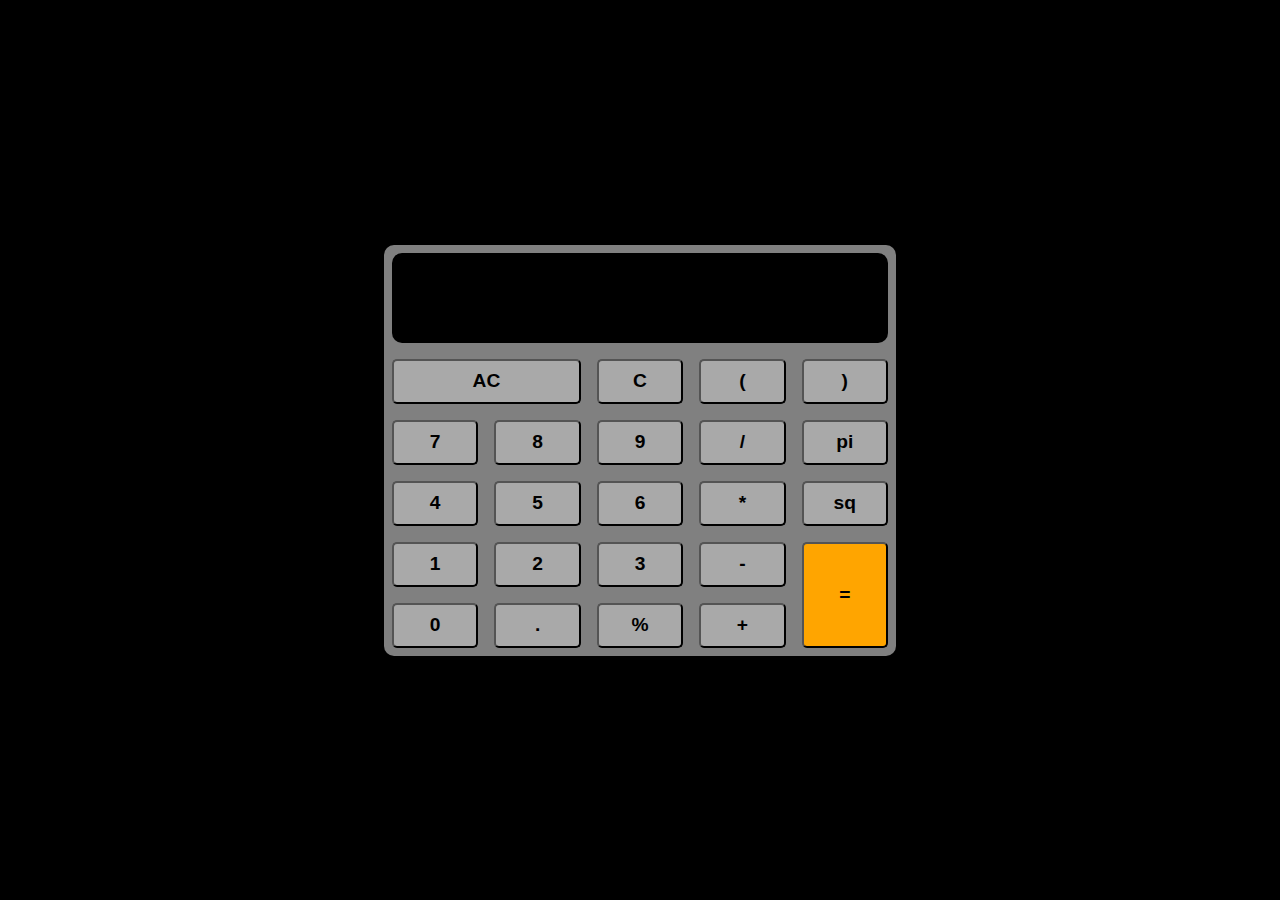
<file: Calculator/index.html>
<!DOCTYPE html>
<html lang="en">
    <head>
        <meta charset="UTF-8">
        <meta name="viewport" content="width=device-width,initial-scale=1.0">
        <title>Calculator</title>
        <link rel="stylesheet" href="style.css">
        <script src="script.js" defer></script>
    </head>
    <body>
        <main>
            <input class="display"/>
            <div class="buttons">
                <button class="button" id="AC">AC</button>
                <button class="button" id="C">C</button>
                <button class="button" id="(">(</button>
                <button class="button" id=")">)</button>
                <!-- <button class="button" id="">mod</button> -->
                
                <button class="button" id="7">7</button>
                <button class="button" id="8">8</button>
                <button class="button" id="9">9</button>
                <button class="button" id="/">/</button>
                <button class="button" id="3.1415926535897">pi</button>

                <button class="button" id="4">4</button>
                <button class="button" id="5">5</button>
                <button class="button" id="6">6</button>
                <button class="button" id="*">*</button>
                <button class="button" id="sq">sq</button>

                <button class="button" id="1">1</button>
                <button class="button" id="2">2</button>
                <button class="button" id="3">3</button>
                <button class="button" id="-">-</button>
                <button class="button" id="equal">=</button>

                <button class="button" id="0">0</button>
                <button class="button" id=".">.</button>
                <button class="button" id="%">%</button>
                <button class="button" id="+">+</button>
            </div>
        </main>
    </body>
</html>
</file>
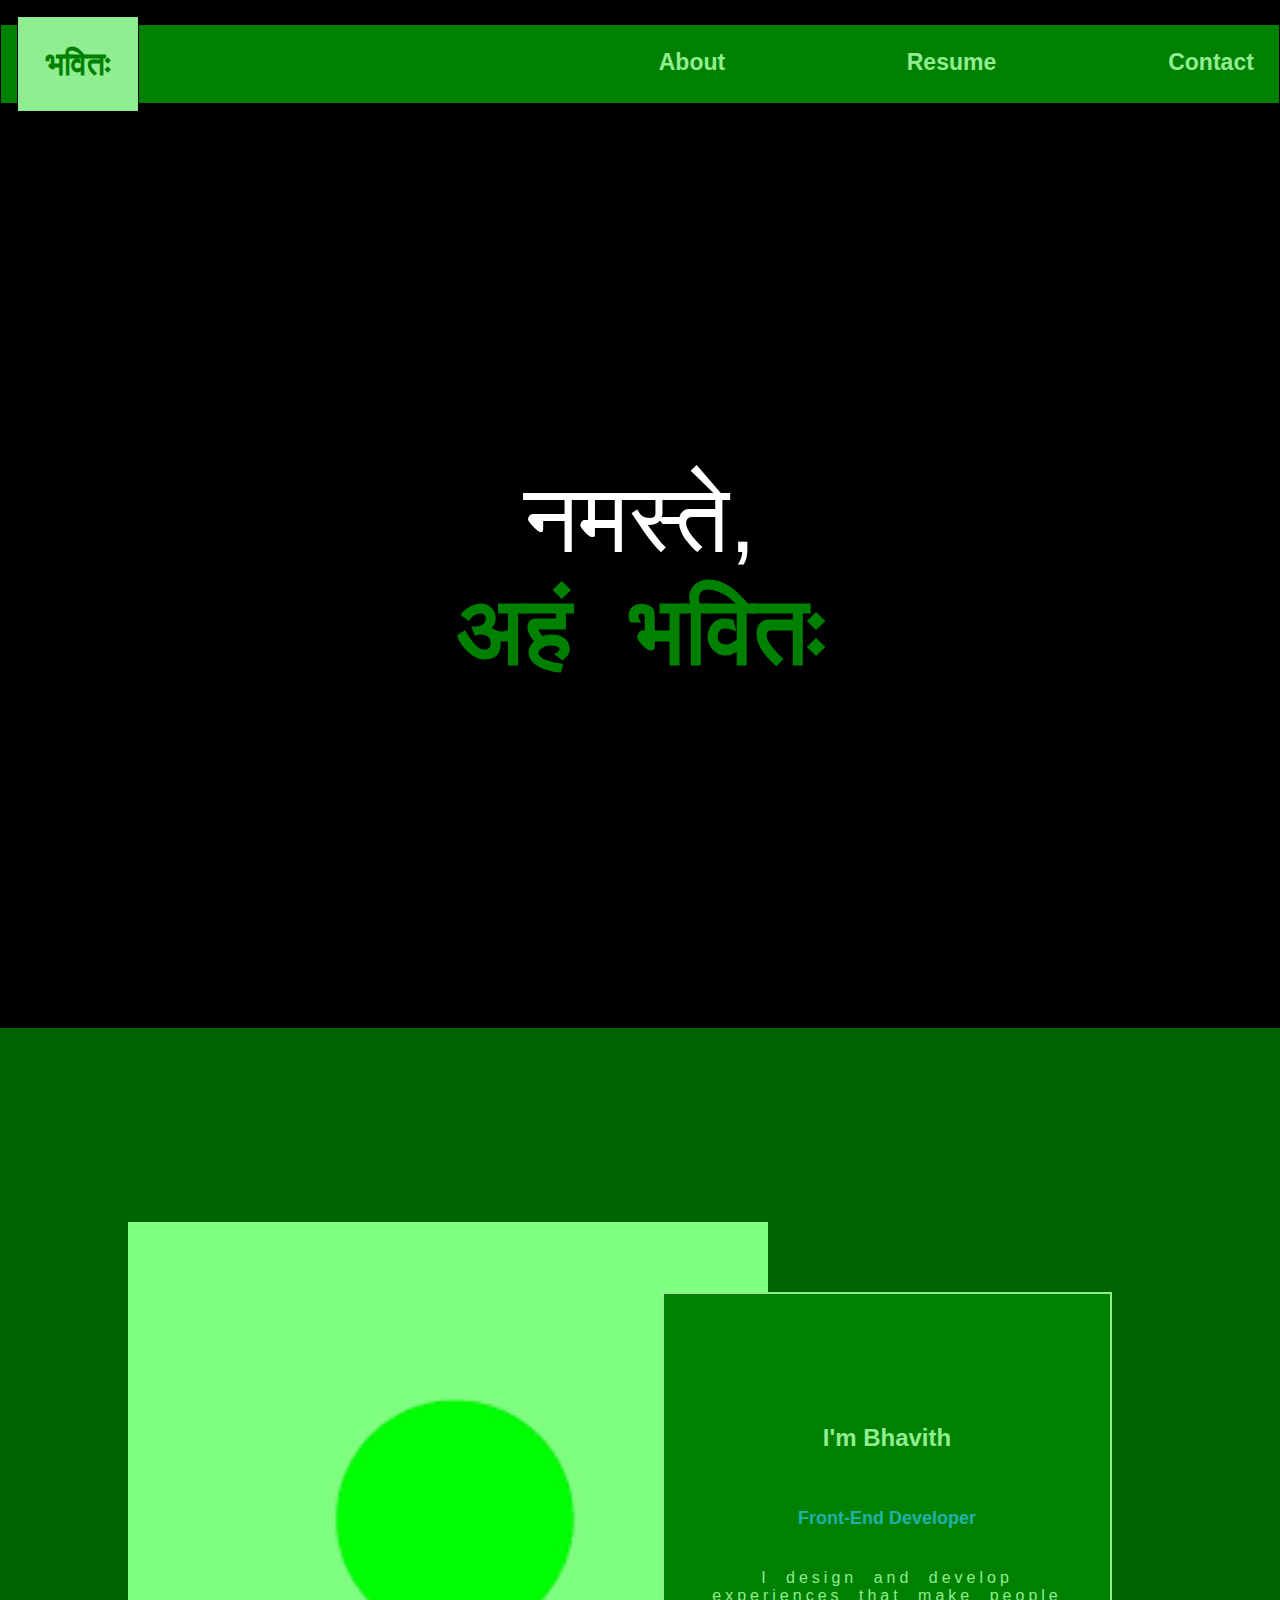
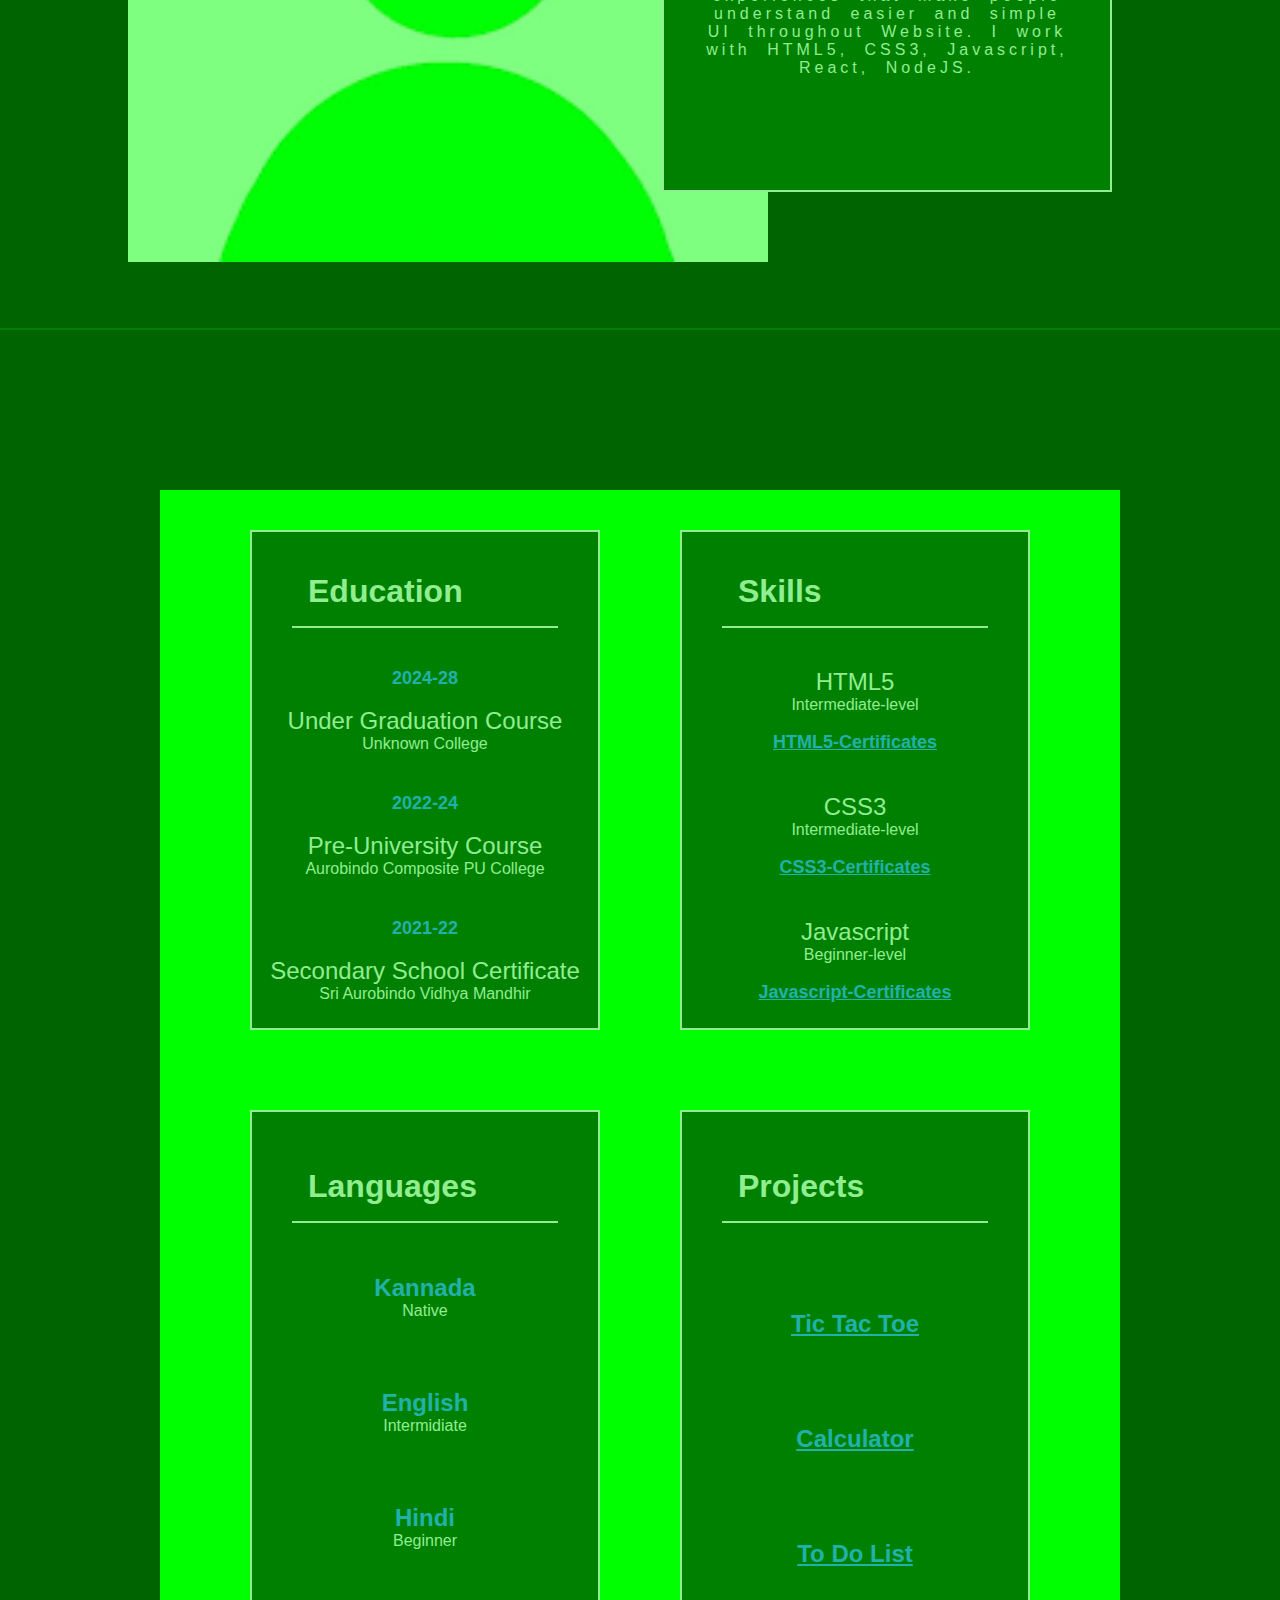
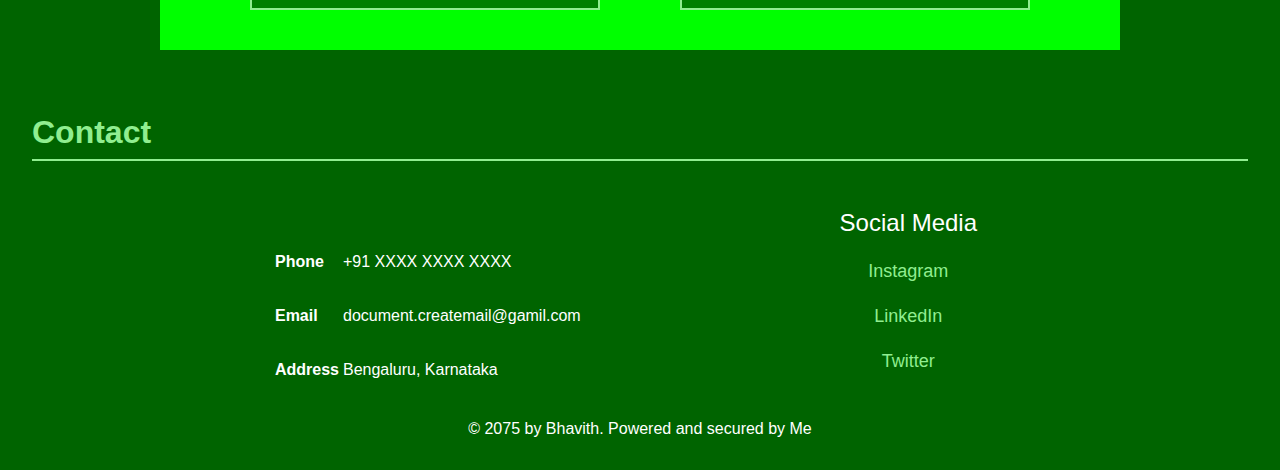
<file: Portfolio/index.html>
<!DOCTYPE html>
<html>
    <head>
        <meta charset="UTF-8">
        <meta name="viewport" content="width=device-width,initial-scale=1.0">
        <title>
        </title>
        <link rel="stylesheet" href="style.css">
    </head>
    <body>
        <nav>
            <a href="#home"><h1>भवितः</h1></a>
            <ul>
                <a class="list" href="#about"><li class="navOptions">About</li></a>
                <a class="list" href="#resume"><li class="navOptions">Resume</li></a>
                <a class="list" href="#contact"><li class="navOptions">Contact</li></a>
            </ul>
            <div id="hamburger-container">
                <div class="tile" id="tile-1"></div>
                <div class="tile" id="tile-2"></div>
                <div class="tile" id="tile-3"></div>
            </div>    
        </nav>

        <main>
            <div id="home">
                <span id="home-header"><span id="hello">नमस्ते</span>,<br> <span id="name">अहं भवितः</span></span>
            </div>
            <div id="about">
                <div id="about-cover">
                <div class="card about">
                    <div id="image-cover"></div>
                    <h2>I'm Bhavith</h2>
                    <nobr><p id="job-post">Front-End Developer</p></nobr>
                    <p id="about-description">I design and develop experiences that make people understand easier and simple UI throughout Website. I work with HTML5, CSS3, Javascript, React, NodeJS.</p>
                </div>
                </div>
            </div>
            <hr color="green">
            <div id="resume">
                <div id="resume-cover">
                    <div class="card edu">
                        <h2 class="header">Education</h2>
                        <div class="education">
                            <nobr><span class="year">2024-28</span></nobr><br><br>
                            <nobr><span class="exam-details">Under Graduation Course</span></nobr><br>
                            <nobr><span class="college-details">Unknown College</span></nobr>
                        </div>
                        <div class="education">
                            <nobr><span class="year">2022-24</span></nobr><br><br>
                            <nobr><span class="exam-details">Pre-University Course</span></nobr><br>
                            <nobr><span class="college-details">Aurobindo Composite PU College</span></nobr>
                        </div>
                        <div class="education">
                            <nobr><span class="year">2021-22</span></nobr><br><br>
                            <nobr><span class="exam-details">Secondary School Certificate</span></nobr><br>
                            <nobr><span class="college-details">Sri Aurobindo Vidhya Mandhir</span></nobr>
                        </div>
                    </div>
                    <div class="card skil">
                        <h2 class="header">Skills</h2>
                        <div class="skills">
                            <nobr><span class="skill">HTML5</span></nobr><br>
                            <nobr><span class="skill-level">Intermediate-level</span></nobr><br><br>
                            <nobr><a class="certificate" href="">HTML5-Certificates</a></nobr>
                        </div>
                        <div class="skills">
                            <nobr><span class="skill">CSS3</span></nobr><br>
                            <nobr><span class="skill-level">Intermediate-level</span></nobr><br><br>
                            <nobr><a class="certificate" href="">CSS3-Certificates</a></nobr>
                        </div>
                        <div class="skills">
                            <nobr><span class="skill">Javascript</span></nobr><br>
                            <nobr><span class="skill-level">Beginner-level</span></nobr><br><br>
                            <nobr><a class="certificate" href="">Javascript-Certificates</a></nobr>
                        </div>
                    </div>
                    <div class="card lan">
                        <h2 class="header">Languages</h2>
                        <div class="languages">
                            <nobr><span class="lang">Kannada</span></nobr><br>
                            <nobr><span class="lang-level">Native</span></nobr><br><br>
                        </div>
                        <div class="languages">
                            <nobr><span class="lang">English</span></nobr><br>
                            <nobr><span class="lang-level">Intermidiate</span></nobr><br><br>
                        </div>
                        <div class="languages">
                            <nobr><span class="lang">Hindi</span></nobr><br>
                            <nobr><span class="lang-level">Beginner</span></nobr><br><br>
                        </div>
                    </div>
                    <div class="card pro">
                        <h2 class="header">Projects</h2>
                        <div class="languages">
                            <nobr><a href="https://htmlpreview.github.io/?https://github.com/Bhaviths/Projects/blob/master/TicTacToe/index.html" target="_blank" class="projects">Tic Tac Toe</a></nobr><br>
                        </div>
                        <div class="languages">
                            <nobr><a href="https://htmlpreview.github.io/?https://github.com/Bhaviths/Projects/blob/master/Calculator/index.html" target="_blank" class="projects">Calculator</a></nobr><br>
                        </div>
                        <div class="languages">
                            <nobr><a href="https://htmlpreview.github.io/?https://github.com/Bhaviths/Projects/blob/master/ToDoList/index.html" target="_blank" class="projects">To Do List</a></nobr><br>
                        </div>
                    </div>
                </div>
            </div>
        </main>

        <footer id="contact">
            <h2 class="header">Contact</h2>
            <div id="contact-details">
                <div id="details">
                    <table>
                        <tr>
                            <th>Phone</th>
                            <td> +91 XXXX XXXX XXXX</td>
                        </tr>
                        <tr>
                            <th>Email</th>
                            <td>document.createmail@gamil.com</td>
                        </tr>
                        <tr>
                            <th>Address</th>
                            <td> Bengaluru, Karnataka</td>
                        </tr>
                    </table>
                </div>
                <div id="social-details">
                    <span id="social-details-heading">Social Media</span>
                    <a href="">Instagram</a>
                    <a href="">LinkedIn</a>
                    <a href="">Twitter</a>
                </div>
            </div>
            <p align="center">© 2075 by Bhavith. Powered and secured by Me</p>
        </footer>
        <script src="script.js"></script>
    </body>
</html>
</file>
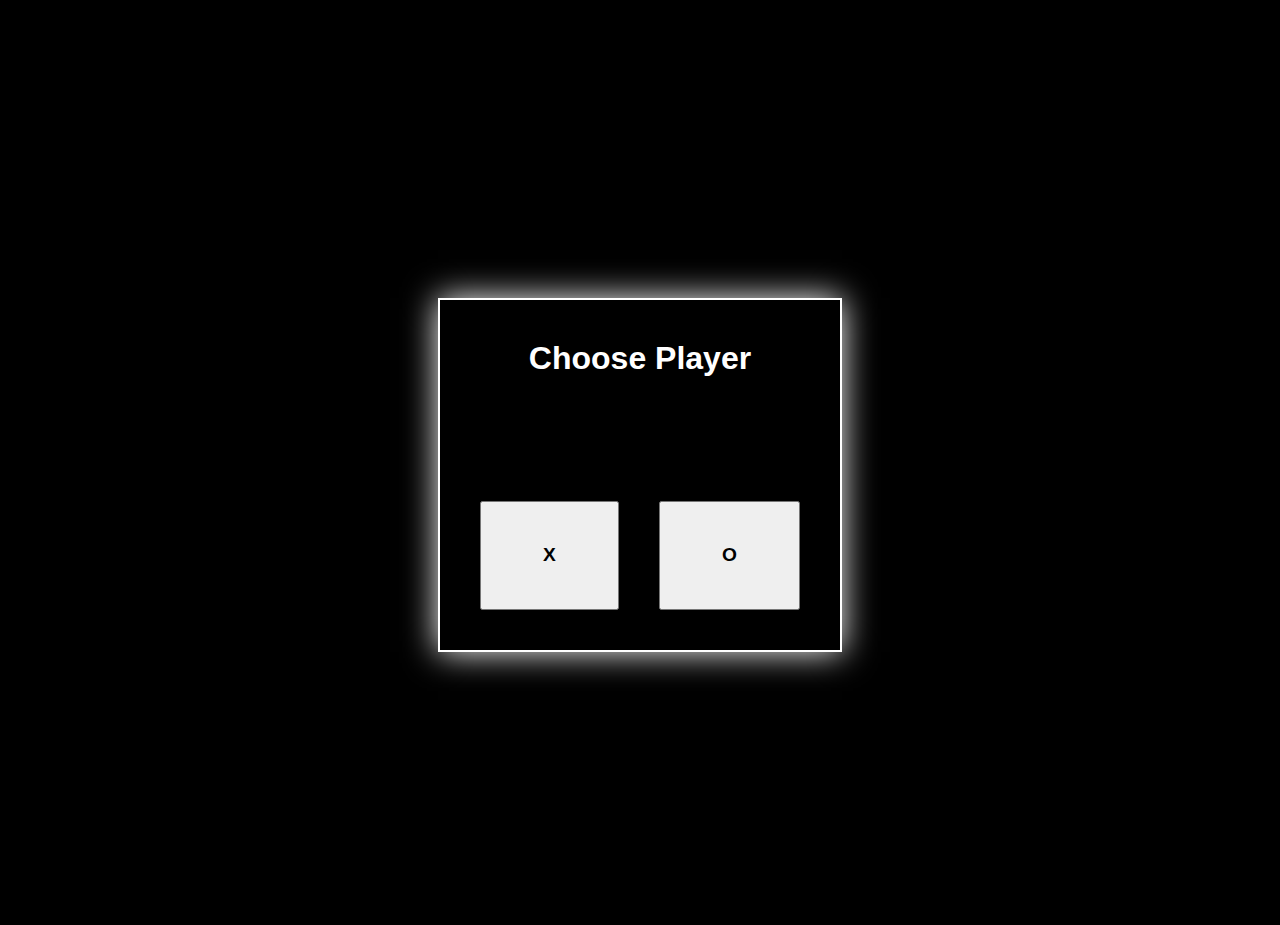
<file: TicTacToe/index.html>
<!DOCTYPE html>
<html>
    <head>
        <meta charset="UTF-8">
        <meta name="viewport" content="width=device-width,initial-scale=1.0">
        <link rel="stylesheet" href="style.css">
        <title>
            Tic-Tac-Toe
        </title>
    </head>
    <body>
            <header>
                <h1>Tic-Tac-Toe</h1><br>
            </header>

            <div id="choice">
                <h1 id="player-header">Choose Player</h1>
                <button onclick="choice(this)" id="x">X</button>
                <button onclick="choice(this)" id="o">O</button>
            </div>
            
            <main>
                
                <h3>Player <span id="player"></span>'s Turn</h3><br>
                <div class="container">
                    <button class="box" id="b1"></button>
                    <button class="box" id="b2"></button>
                    <button class="box" id="b3"></button>
                    <button class="box" id="b4"></button>
                    <button class="box" id="b5"></button>
                    <button class="box" id="b6"></button>
                    <button class="box" id="b7"></button>
                    <button class="box" id="b8"></button>
                    <button class="box" id="b9"></button>
                </div>
                <br>
                <br>
                <h3>Result: <span id="result"></span></h3>
                <br>
                <br>
                <div id="btn">
                    <button id="reset">Reset</button>
                </div>

            </main>

        <script src="script.js"></script>
    </body>
</html>
</file>
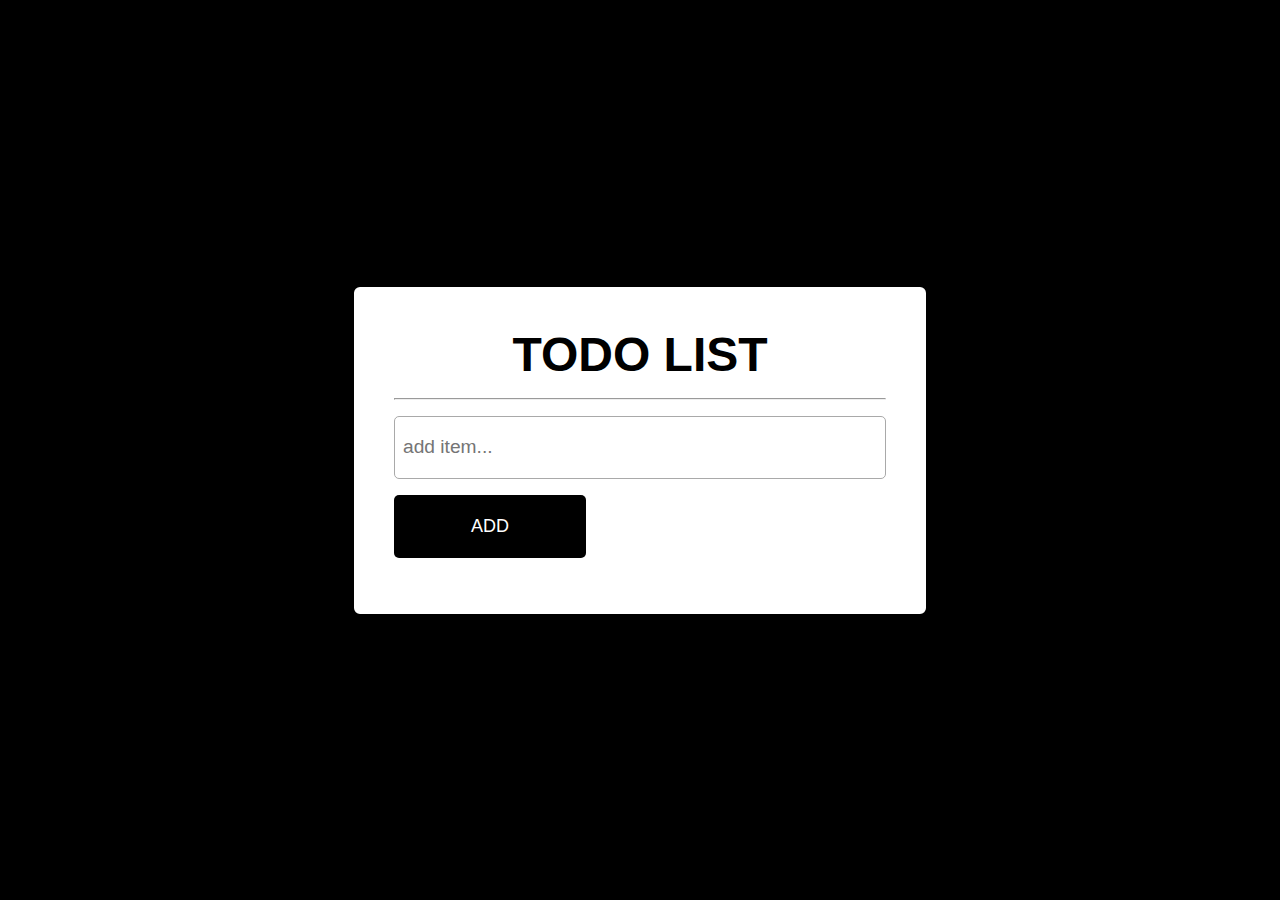
<file: ToDoList/index.html>
<!DOCTYPE html>
<html lang="en">
    <head>
        <meta  charset="UTf-8">
        <meta name="viewport" content="width=device-width,initial-scale=1.0">
        <title>
            To Do List
        </title>
        <link rel="stylesheet" href="style.css">
        <script src="script.js" defer></script>
    </head>
    <body>
        <main>
            <h1>
                TODO LIST
            </h1>
            <hr>
            <div id="input">
                <input placeholder="add item..."/>
                <button>ADD</button>
            </div>
            <div class="items">
                <ul>
                </ul>
            </div>
        </main>
    </body>
</html>
</file>
<file: Calculator/style.css>
*{
    padding:0;
    margin:0;
    font-family:sans-serif;
    box-sizing: border-box;
}

body{
    background-color:#000000;
    color:#ffffff;
    height:100dvh;
    width:100dvw;
    display:flex;
    align-items:center;
    justify-content:center;
}

main{
    background-color:grey;
    border-radius:10px;
    padding:.5rem;
    display: flex;
    flex-direction:column;
    width:75dvw;
    row-gap: 1rem;
}

@media (min-width:900px) {
    main{
        width:40dvw;
    }
}

input{
    outline:none;
    border:none;
    text-align:right;
    background-color: black;
    border-radius: 10px;
    height:10dvh;
    width:100%;
    color:#fff;
    padding:1rem;
    font-size:3.5rem;
}

.buttons{
    display:grid;
    place-content: center;
    place-items: center;
    gap:1rem;
    grid-template-rows:repeat(5,minmax(5vh,1fr));
    grid-template-columns:repeat(5,minmax(5vw,1fr));
}

#equal{
    grid-row:span 2;
    height:100%;
    background-color: orange;
}

#AC{
    grid-column:1/3;
    width:100%;
}

.button{
    background-color: darkgray;
    height:100%;
    width:100%;
    border-radius: 5px;
    font-size:larger;
    font-weight:bolder;
    display: flex;
    justify-content: center;
    align-items: center;
    cursor: pointer;
}
</file>
<file: Portfolio/style.css>
*{
    padding:0;
    margin:0;
    font-family:Arial,sans-serif;
    box-sizing:border-box;
    scroll-behavior: smooth;
}

body{
    background-color:black;
    color:white;
}

/*NavBar*/

nav{
    position: sticky;
    top:1rem;
    margin-block:1.5rem;
    height:5rem;
    background-color: green;
    display: flex;
    justify-content: space-between;
    align-items:center;
    padding:1rem;
    border:1px solid black;
}

h1{
    background-color: lightgreen;
    padding:1.75rem;
    color:green;
    position: sticky;
    font-size:xx-large;
    font-family:system-ui;
    border:1px solid black;
}

nav a{
    text-decoration:none;
}

ul{
    display:flex;
    justify-content: space-between;
    width:50%;
    list-style:none;
    font-weight:bolder;
    font-size:larger;
}

li{
    padding:1rem;
    font-size:larger;
    width:6.5rem;
    overflow: hidden;
    display:flex;
    justify-content: center;
    align-items:center;
    cursor:pointer;
    border-bottom: 4px solid transparent;
    transition: border .5s ease-in;
}

li:hover,.active{
    border-bottom: 4px solid lightgreen;
}

ul a{
    text-decoration: none;
    color:lightgreen;
}

ul a:hover{
    color:white;
}

.toggle{
    display:flex;
    flex-direction: column;
    position: absolute;
    top: 6rem;
}

.toggle a{
    width:90vw;
    display: flex;
    flex-direction: column;
    align-items: center;
    margin-block: .5rem;
    padding: .5rem;
    background-color: green;
    border-radius: 1rem 0rem 1rem 1rem;
    border:1px solid black;
    box-shadow:5px 5px 5px lightgreen;
}

#hamburger-container{
    position: relative;
    display:none;
    flex-direction: column;
    justify-content: center;
    align-items:center;
}

.tile{
    height:5px;
    width:50px;
    background-color: white;
    margin:.25rem;
    border-radius: 5px;
}

.header{
    width:100%;
    font-size:xx-large;
    padding-bottom:.5rem;
    border-bottom:2.5px solid lightgreen;
    color:lightgreen;
}

/*main*/

#about,#resume,#contact{
    padding:2rem;
    background-color: darkgreen;
    cursor: default;
}

/* Home */

#home{
    height:100svh;
    display:flex;
    justify-content:center;
    align-items:center;
}

#home-header{
    font-size:6rem;
    text-align: center;
}

#hello{
    transition:all 1s ease-in-out;
}

#name{
    font-family:monospace;
    font-weight:bolder;
    color:green;
}

/* About */

#about{
    padding-top:10rem;
    height: 100svh;
    display: flex;
    align-items: center;
    justify-content: center;
}

#about-cover{
    display:flex;
    justify-content:right;
    align-items:center;
    flex-wrap:wrap;
    background-image: url("photo.png");
    background-size:40rem;
    background-position: left;
    background-repeat:no-repeat;
    height:750px;
    width:80svw;
}

.card{
    background-color:green;
    color: lightgreen;
    margin:2.5rem;
    border:2.5px solid lightgreen;
    padding:2.5rem;
    height:500px;
    width:45svw;
    max-width:450px;
    display: flex;
    align-items: center;
    justify-content: center;
    flex-direction:column;
}

@media (max-width:1225px){
    .card{
        position: static;
    }

    #about-cover{
        background-image: none;
        justify-content: center;
    }

    #image-cover{
        background-image:url("photo.png");
        background-position: center;
        background-repeat: no-repeat;
        background-size: cover;
        height:7.5rem;
        aspect-ratio: 1/1;
        border-radius:100%;
        min-height: 100px;
    }
}

.card h2{
    padding-top:1.5rem;
    padding:1rem;
}

#job-post,.year,.certificate,.lang,.projects{
    font-size:large;
    color:lightseagreen;
    font-weight:bolder;
    padding:2.5rem;
}

#about-description{
    word-spacing: .5em;
    letter-spacing: .25em;
    text-align: center;
}

/* Resume */

#resume{
    padding-top:10rem;
    display: flex;
    justify-content: center;
}

#resume-cover{
    width:75svw;
    background-color: rgb(0, 255, 0);
    max-width:1024px;
    display: flex;
    flex-wrap: wrap;
    justify-content: center;
}

.edu,.skil,.lan,.pro{
    width:350px;
}

.exam-details,.skill,.lang{
    font-size:x-large;
}

.education,.skills,.languages{
    width:100svw;
    text-align: center;
    margin-top:2.5rem;
}

.lan,.pro{
    display: flex;
    flex-direction: column;
    justify-content: space-between;
    align-items: center;
}

.projects{
    font-size: x-large;
}

/* Footer */

#contact-details{
    display: flex;
    justify-content: space-evenly;
    padding:1rem;
    flex-wrap: wrap;
}

#details{
    margin-top:3.5rem;
}

#social-details{
    display:flex;
    flex-direction:column;
    gap:1.5rem;
    padding:2rem;
    align-items: center;
}

table{
    border-spacing:.25rem;
}

th,td{
    padding-block:1rem;
    width:100%;
    text-align: left;
}

#social-details-heading{
    font-size: x-large;
}

#social-details a{
    text-decoration:none;
    color:lightgreen;
    font-size:large;
}

@media (max-width:800px)
{
    ul{
        display: none;
    }

    .card{
        margin-block:1rem;
    }

    #home-header{
        font-size: 4rem;
    }

    #about-cover{
        background-size:0rem;
    }

    .about{
        margin: 0px;
        width:85svw;
    }

    #hamburger-container{
        display: flex;
        cursor:pointer;
    }

    #resume-cover{
        width:95svw;
    }

    /* .education,.skills,.languages{
        width:auto;
    } */
}
</file>
<file: TicTacToe/style.css>
*{
    padding:0;
    margin:0;
    font-family:Arial, Helvetica, sans-serif;
}

body{
    position:relative;
    color:white;
    background-color:black;
    display:grid;
    place-items:center;
    width:100%;
    height:100dvh;
    padding-top:25px;
}

#choice{
    border:2.5px solid white;
    padding:2.5rem;
    box-shadow:0px 0px 32px white;
    display: grid;
    grid-template-areas:
        'header header'
        'player-x player-o';
    gap:2.5rem;
    width:25%;
    height:30%;
    text-align: center;
}

#player-header{
    grid-area:header;
}

#x{
    font-size: larger;
    font-weight: bolder;
    grid-area:player-x;
}

#o{
    font-size: larger;
    font-weight: bolder;
    grid-area:player-o;
}

@media (max-width:1024px){
    #choice{
        width:75%;
    }
}

@media (max-width:1234px){
    #player-header{
        font-size:x-large;
    }
}

button:hover,button:focus{
    outline:none;
    border:2.5px solid white;
    background-color:black;
    color:white;
}

h1{
    text-align:center;
}

main{
    height:80dvh;
    display: grid;
    place-items: center;
}

.container{
    display:grid;
    grid-template-columns:repeat(3,1fr);
    gap:.25rem;
    background-color: white;
    box-shadow: 0 0 2rem;
}

.box{
    background-color:black;
    color:darkgray;
    min-width:98px;
    min-height:100px;
    display:flex;
    justify-content:center;
    align-items:center;
    font-size:50px;
    cursor:pointer;
}

#btn{
    display:flex;
    justify-content: center;
}

#reset{
    font-size:1rem;
    color:white;
    background-color:black;
    border:5px solid;
    padding: 1rem;
    font-weight:bolder;
}
#reset:hover{
    background-color:white;
    color:black;
}

header,main{
    display:none;
}
</file>
<file: ToDoList/style.css>
*{
    padding:0;
    margin:0;
    box-sizing: border-box;
    font-family: sans-serif;
}

body{
    height:100dvh;
    display:flex;
    justify-content:center;
    align-items:center;
    background-color: black;
}

main{
    padding:2.5rem;
    width:45dvw;
    border:2px solid black;
    border-radius:8px;
    display:flex;
    flex-direction:column;
    gap:1rem;
    background-color: white;
}

@media (max-width:800px)
{
    main{
        width:75dvw;
    }
}

h1{
    text-align:center;
    font-size:3rem;
}

hr{
    color: lightgray;
}

#input{
    width:auto;
    display: flex;
    flex-wrap: wrap;
    justify-content: space-between;
    gap:1rem;
}

input{
    height:7vh;
    width:100%;
    font-size: larger;
    padding:.5rem;
    border:1px solid darkgrey;
    border-radius: 5px;
    outline:none;
}

button{
    height: 7vh;
    min-width:15vw;
    background-color: black;
    color:white;
    border: none;
    font-size:large;
    border-radius: 5px;
}

ul{
    list-style: none;
    display: flex;
    flex-direction: column;
    gap:.5rem;
}

li{
    padding:.75rem;
    background-color: grey;
    border-radius:5px;
    font-size: large;
    border:1px solid transparent;
}

li:hover{
    background-color: lightgreen;
    border:1px solid black;
    font-weight: bolder;
}
</file>
